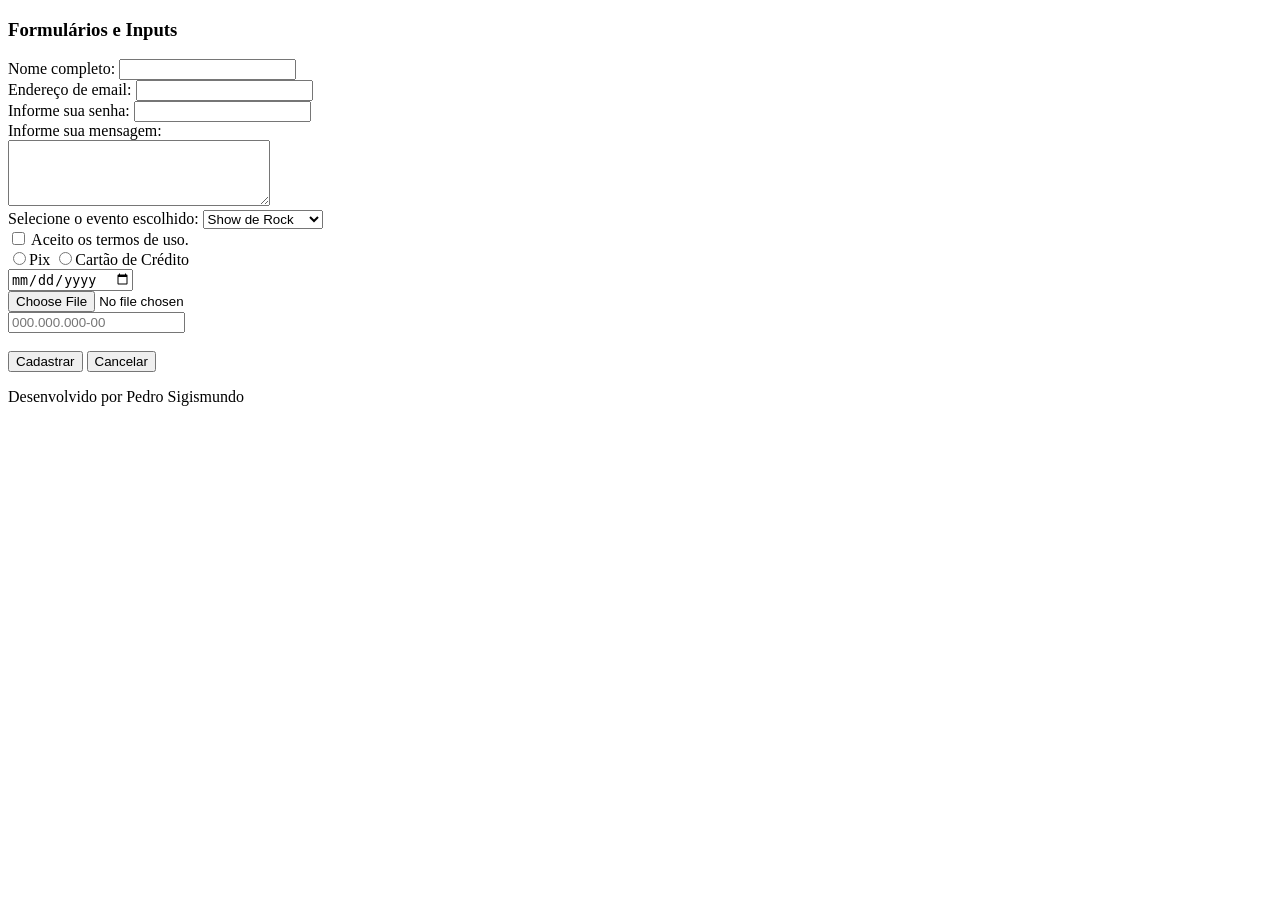
<file: exemplo-form/index.html>
<!DOCTYPE html>
<html lang="pt-BR">
<head>
    <meta charset="UTF-8">
    <meta name="viewport" content="width=device-width, initial-scale=1.0">
    <title>Exemplo Formulário HTML</title>
</head>
<body>
    <header>
        <h3>Formulários e Inputs</h3>
    </header>

    <main>
            <form id="registerForm" method="post">
                <label for="nome"> Nome completo:</label>
                <input type="text" id="nome" name="nome" required />
                <br>
                <label for="email">Endereço de email:</label>
                <input type="email" id="email" name="email"  />
                <br>
                <label for="senha">Informe sua senha:</label>
                <input 
                type="password" 
                id="senha" 
                name="senha" 
                required 
                minlength="8" 
                title="A senha deve ter no minimo 8 caracteres"
                />
                <br>
                <label for="mesnsagem">Informe sua mensagem:</label>
                <br>
                <textarea id="mensagem" name="mensagem" rows="4" cols="30"></textarea>
                <br>
                <label for="evento">Selecione o evento escolhido:</label>
                <!-- Tag de seletor, ao selecionar uma das opções o value da option é atribuido ao nome do select. -->
                <!-- key:value -->
                <!-- evento:teatro -->
                <select id="evento" name="evento" >   
                    <option value="rock">Show de Rock</option>
                    <option value="modao">Sertanejo</option> 
                    <option value="teatro">Teatro: Comédia</option>    
                </select>
                <br>
                <!-- Input checkbox -> Opção de multipla escolha -->
                <label for="termos">
                    <input type="checkbox" id="termos" name="termos" required>
                    Aceito os termos de uso.
                </label>
                <br>
                <!-- Input type radio - Escolha única --> 
                <label><input type="radio" name="pagamento" value="pix"/>Pix</label>
                <label><input type="radio" name="pagamento" value="cartao"/>Cartão de Crédito</label>
                <br>
                <input type="date"/>
                <br>
                <input type="file"/>
                <br>
                <input 
                type="text" 
                id="cpd" 
                name="cpf" 
                placeholder="000.000.000-00" 
                required
                pattern="\d{3}\.\d{3}\.\d{3}-\d{2}"
                title="Formato esperado: 000.000.000-00"
                />
                <!-- Para o type radio funcionar ambos os uputs devem compartilhar o mesmo name -->
                <br>
                <br>
                <input type="submit" value="Cadastrar">     
                <button type="button" onclick="">Cancelar</button>           
            </form>
    </main>

    <footer>
        <p>Desenvolvido por Pedro Sigismundo</p>
    </footer>

    <script>
        document.getElementById('registerForm').addEventListener('submit', function (event) {
            event.preventDefault(); // Impede o comportamento padrão de envio de formulário (recarregamento)
            const nome = document.getElementById('nome').value;
            alert('Olá, '+nome+' cadastro enviado com sucesso');
        })
    </script>

</body>
</html>
</file>
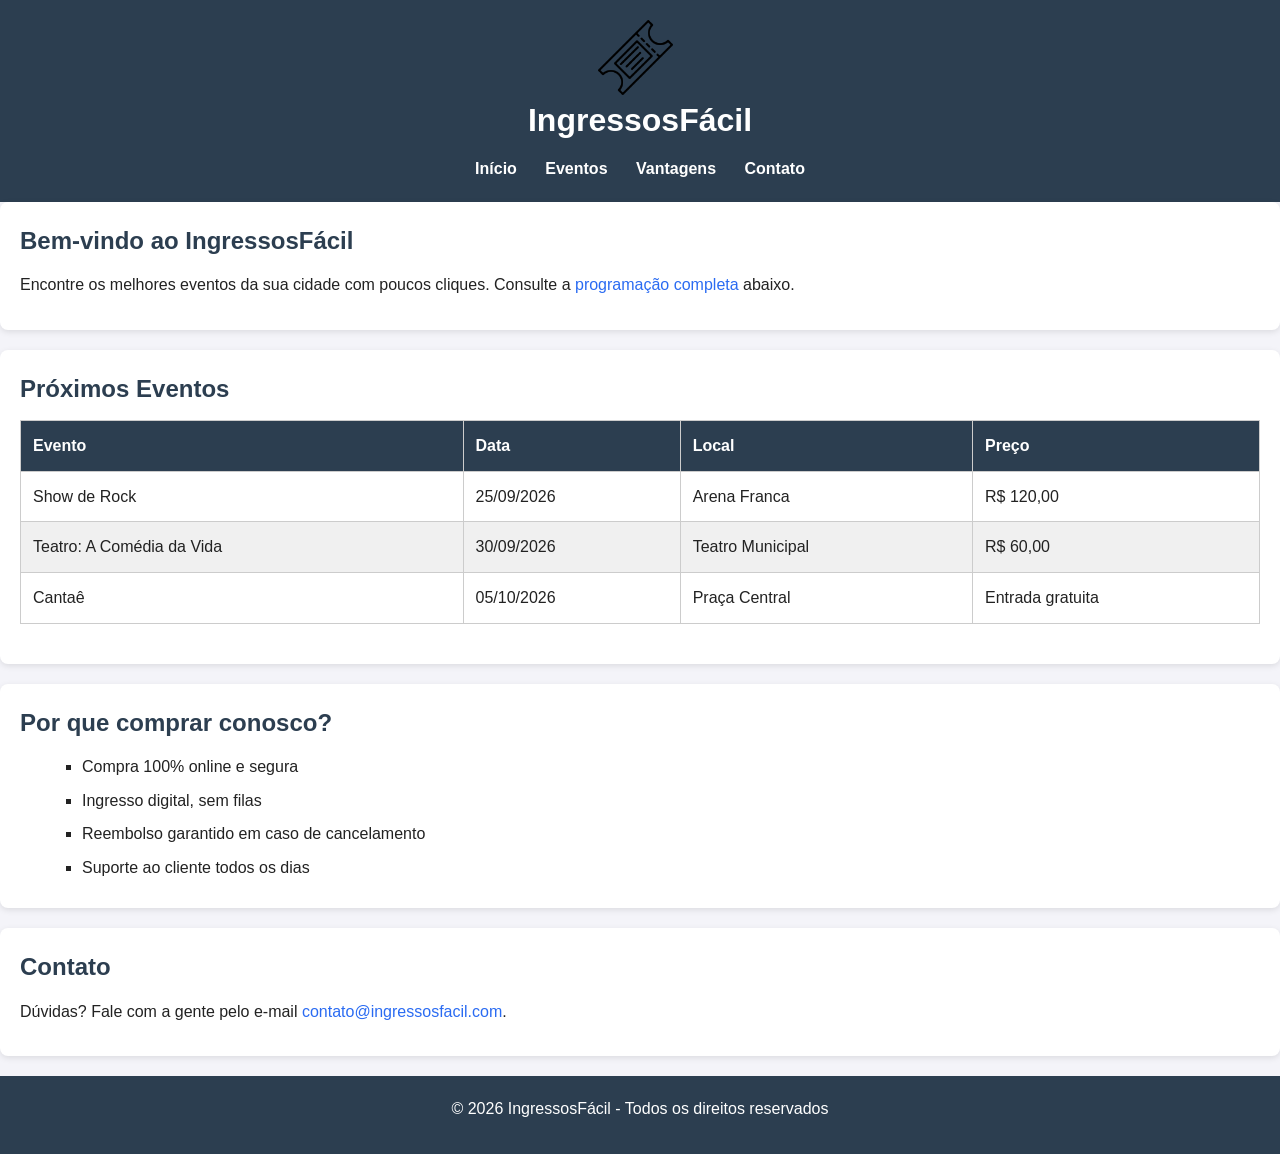
<file: exemplo-propriedades-css/index.html>
<!DOCTYPE html>
<html lang="pt-BR">
<head>
    <meta charset="UTF-8">
    <meta name="viewport" content="width=device-width, initial-scale=1.0">
    <title>IngressosFácil</title>
    <link rel="stylesheet" href="styles.css">
</head>
<body>

    <header>
        <div class="logo">
            <img src="logo.png" alt="Logo do site">
            <h1>IngressosFácil</h1>
        </div>
        <nav>
            <ul>
                <li><a href="#home">Início</a></li>
                <li><a href="#eventos">Eventos</a></li>
                <li><a href="#vantagens">Vantagens</a></li>
                <li><a href="#contato">Contato</a></li>
            </ul>
        </nav>
    </header>

    <main>
        <section id="home">
            <h2>Bem-vindo ao IngressosFácil</h2>
            <p>Encontre os melhores eventos da sua cidade com poucos cliques. Consulte a <a href="#eventos">programação completa</a> abaixo.</p>
        </section>

        <section id="eventos">
            <h2>Próximos Eventos</h2>
            <table>
                <thead>
                    <tr>
                        <th>Evento</th>
                        <th>Data</th>
                        <th>Local</th>
                        <th>Preço</th>
                    </tr>
                </thead>
                <tbody>
                    <tr>
                        <td>Show de Rock</td>
                        <td>25/09/2026</td>
                        <td>Arena Franca</td>
                        <td>R$ 120,00</td>
                    </tr>
                    <tr>
                        <td>Teatro: A Comédia da Vida</td>
                        <td>30/09/2026</td>
                        <td>Teatro Municipal</td>
                        <td>R$ 60,00<tronômico</td>
                    </tr>
                    <tr>
                        <td>Cantaê</td>
                        <td>05/10/2026</td>
                        <td>Praça Central</td>
                        <td>Entrada gratuita</td>
                    </tr>
                </tbody>
            </table>
        </section>

        <section id="vantagens">
            <h2>Por que comprar conosco?</h2>
            <ul>
                <li>Compra 100% online e segura</li>
                <li>Ingresso digital, sem filas</li>
                <li>Reembolso garantido em caso de cancelamento</li>
                <li>Suporte ao cliente todos os dias</li>
            </ul>
        </section>

        <section id="contato">
            <h2>Contato</h2>
            <p>Dúvidas? Fale com a gente pelo e-mail <a href="mailto:contato@ingressosfacil.com">contato@ingressosfacil.com</a>.</p>
        </section>
    </main>

    <footer>
        <p>&copy; 2026 IngressosFácil - Todos os direitos reservados</p>
    </footer>

</body>
</html>
</file>
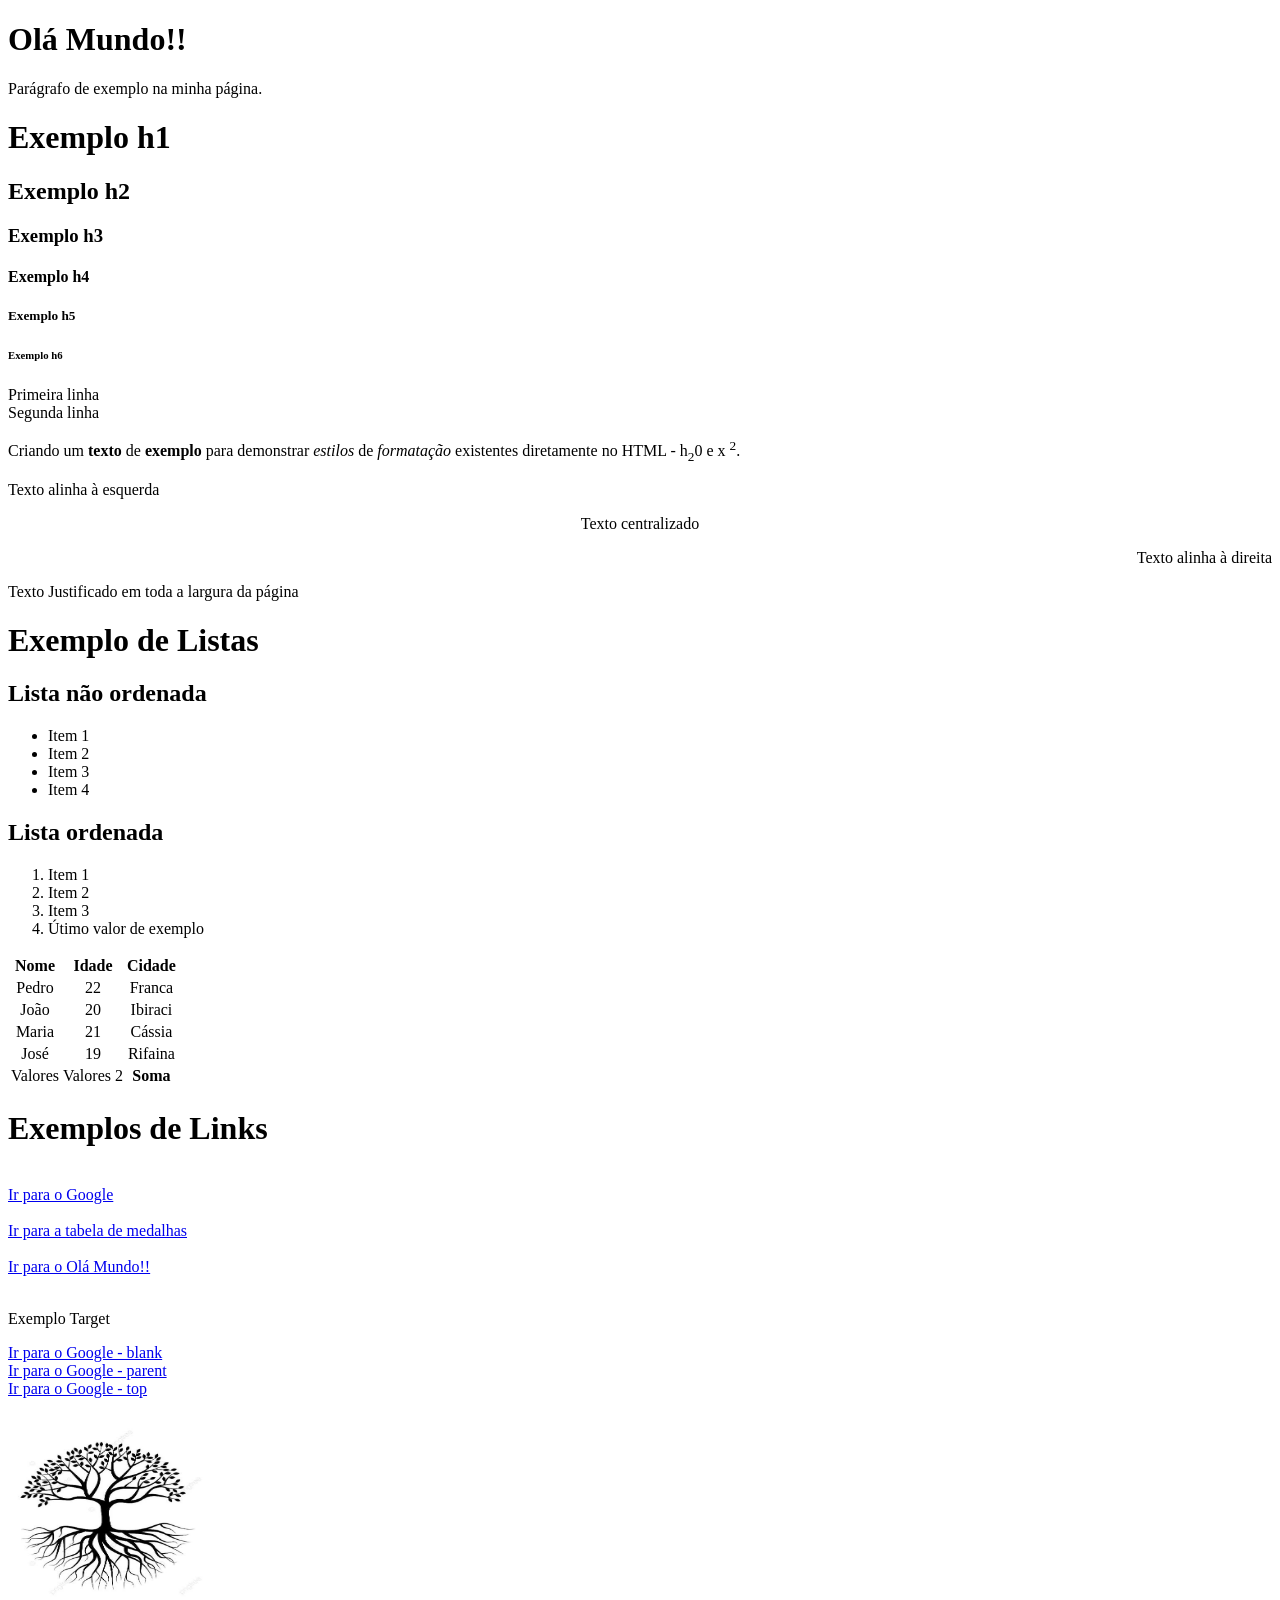
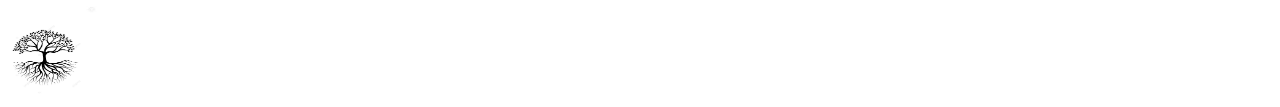
<file: page/index.html>
<!DOCTYPE html>
<html lang="en">
<head>
    <meta charset="UTF-8">
    <meta name="viewport" content="width=device-width, initial-scale=1.0">
    <meta name="description" content="Este é um exemplo de HTML. ">
    <title>Minha primeira página</title>
    <link rel="icon" href="https://encrypted-tbn0.gstatic.com/images?q=tbn:ANd9GcRQjnZHPMgER1gCDBDN5hpcTjl9JSUEjORA7B2nT1E2D4xdpdQu9wdueoXH&s=10">
</head>
<body>
    <h1 id="secao-inicio"> Olá Mundo!!</h1>
    <p>Parágrafo de exemplo na minha página.</p>

    <h1>Exemplo h1</h1>
    <h2>Exemplo h2</h2>
    <h3>Exemplo h3</h3>
    <h4>Exemplo h4</h4>
    <h5>Exemplo h5</h5>
    <h6>Exemplo h6</h6>

    <p>
        Primeira linha <br>
        Segunda linha
    </p>

    <p>Criando um <strong>texto</strong> de <b>exemplo</b> para demonstrar <i>estilos</i> de <em>formatação</em> existentes diretamente no HTML - h<sub>2</sub>0 e x <sup>2</sup>.</p>

    <p align="left">Texto alinha à esquerda</p>
    <p align="center">Texto centralizado</p>
    <p align="right">Texto alinha à direita</p>
    <p align="justify">Texto Justificado em toda a largura da página</p>

    <h1>Exemplo de Listas</h1>

    <h2>Lista não ordenada</h2>
    <ul>
        <li> Item 1</li>
        <li> Item 2</li>
        <li> Item 3</li>
        <li> Item 4</li>
    </ul>    
    <h2>Lista ordenada</h2>
    <ol>
        <li> Item 1</li>
        <li> Item 2</li>
        <li> Item 3</li>
        <li> Útimo valor de exemplo</li>
    </ol>

    <table>
        <thead>
            <tr>
                <th>Nome</th>
                <th>Idade</th>
                <th>Cidade</th>
            </tr>
        </thead>
        <tboby>
            <tr>
                <td align="center">Pedro</td>
                <td align="center">22</td>
                <td align="center">Franca</td>
            </tr>
            <tr>
                <td align="center">João</td>
                <td align="center">20</td>
                <td align="center">Ibiraci</td>
            </tr>
            <tr>
                <td align="center">Maria</td>
                <td align="center">21</td>
                <td align="center">Cássia</td>
            </tr>
            <tr>
                <td align="center">José</td>
                <td align="center">19</td>
                <td align="center">Rifaina</td>
            </tr>
        </tboby>
        <tfoot>
            <tr>
                <td align="center">Valores</td>
                <td align="center">Valores 2</td>
                <th>Soma</th>
            </tr>
        </tfoot>
    </table>

    <h1>Exemplos  de Links</h1>
    <br>

    <a href="https://www.google.com" >Ir para o Google</a>
    <br>
    <br>
    <a href="./exemplo-table/table.html">Ir para a tabela de medalhas</a>
    <br>
    <br>
    <a href="#secao-inicio">Ir para o Olá Mundo!!</a>
    <br>
    <br>
    <p>Exemplo Target</p>
    <a href="https://www.google.com" target="_blank" rel="noopener noreferrer">Ir para o Google - blank</a>
    <br>
    <a href="https://www.google.com" target="_parent">Ir para o Google - parent</a>
    <br>
    <a href="https://www.google.com" target="_top">Ir para o Google - top</a>
    <br>
    <br>
    <img src ="./arvore.jpg" alt="Logotipo da empresa" width="200" height="200">
    <br>
    <a href="https://www.google.com" target="_blank" rel="noopener noreferrer">
        <img src="./arvore.jpg" width="75" height="75">
    </a>


</body>
</html>
</file>
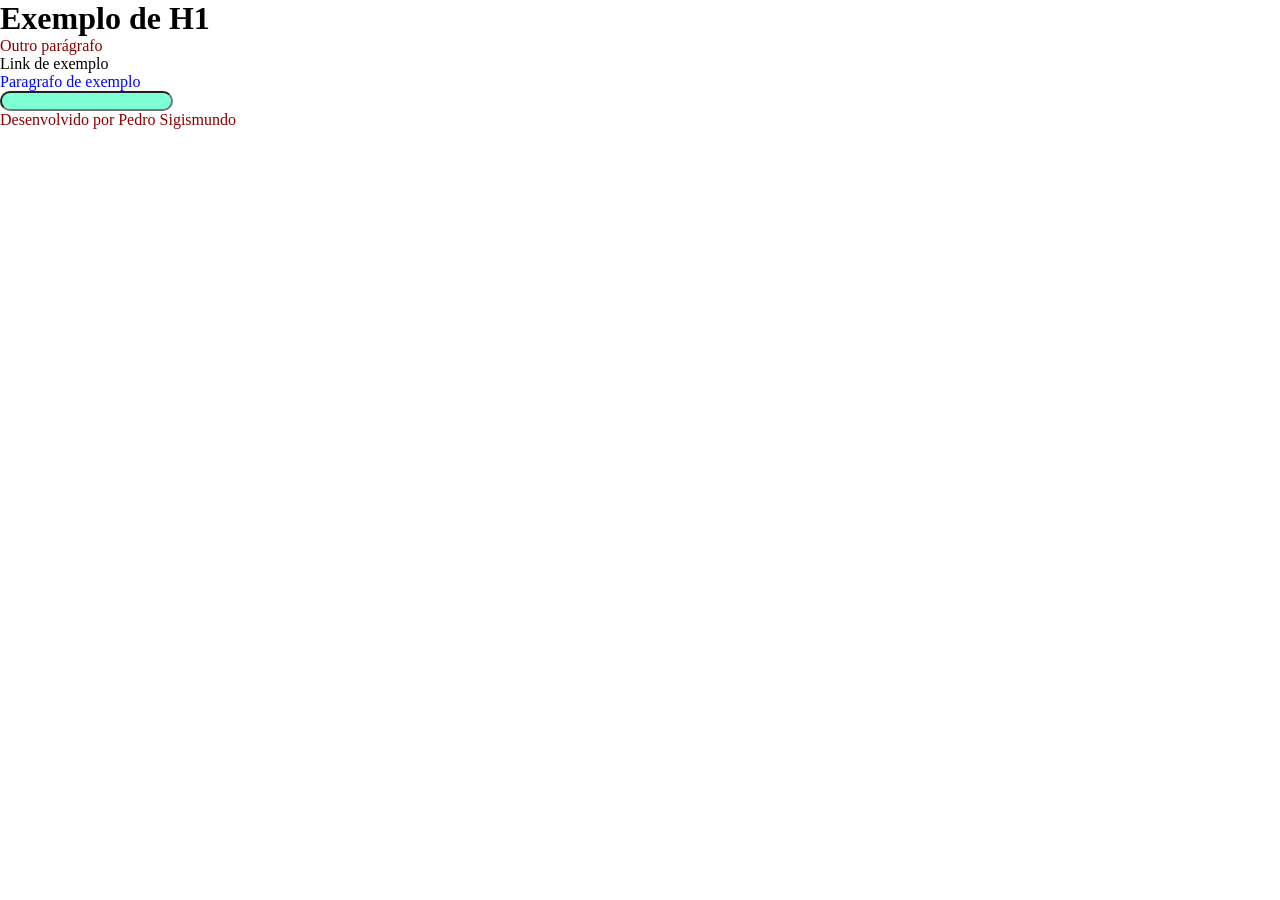
<file: page/exemplo-css/index.html>
<!DOCTYPE html>
<html lang="pt-BR">
<head>
    <meta charset="UTF-8">
    <meta name="viewport" content="width=device-width, initial-scale=1.0">
    <title>Exemplo CSS</title>
    <link rel="stylesheet" href="./styles.css">
</head>
<body>
    <header>
        <h1>Exemplo de H1</h1>
        <p>Outro parágrafo</p>
    </header>
    <main>
        <a>Link de exemplo</a>
        <p
        class="exemplo-classe">Paragrafo de exemplo</p>
        <input type="email" name="email" id="email" style="background-color: aquamarine;" />
    </main>
    <footer>
        <p> Desenvolvido por Pedro Sigismundo</p>
    </footer>
</body>
</html>
</file>
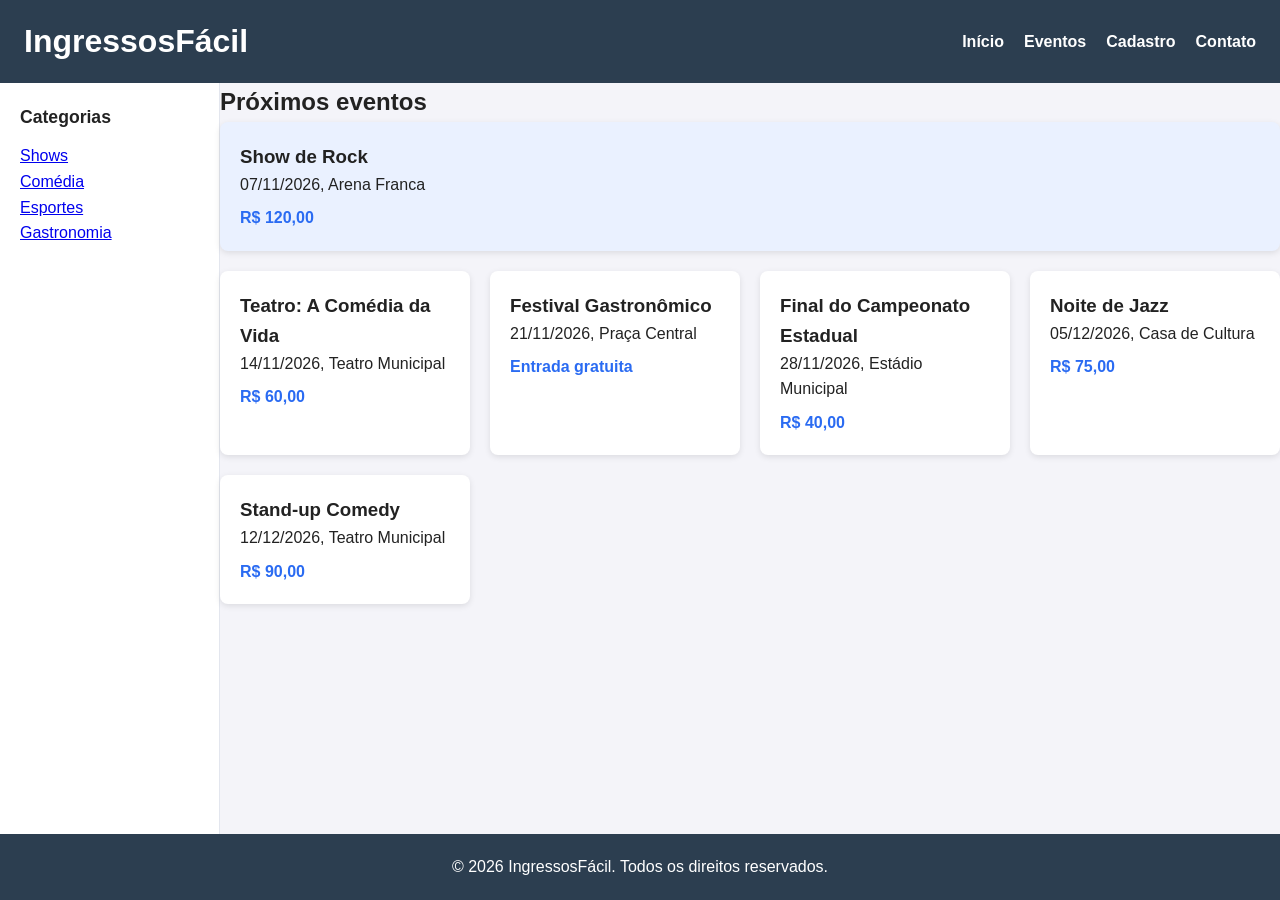
<file: page/exemplo-grid/index.html>
<!DOCTYPE html>
<html lang="pt-BR">
<head>
    <meta charset="UTF-8">
    <meta name="viewport" content="width=device-width, initial-scale=1.0">
    <title>IngressosFácil</title>
    <link rel="stylesheet" href="styles.css">
</head>
<body>

    <header class="topo">
        <h1>IngressosFácil</h1>
        <nav class="menu-horizontal">
            <ul>
                <li><a href="index.html" class="ativo">Início</a></li>
                <li><a href="#eventos">Eventos</a></li>
                <li><a href="cadastro.html">Cadastro</a></li>
                <li><a href="#contato">Contato</a></li>
            </ul>
        </nav>
    </header>

    <aside class="lateral">
        <h2>Categorias</h2>
        <nav class="menu-vertical">
            <ul>
                <li><a href="#">Shows</a></li>
                <li><a href="#">Comédia</a></li>
                <li><a href="#">Esportes</a></li>
                <li><a href="#">Gastronomia</a></li>
            </ul>
        </nav>
    </aside>

    <main class="conteudo">
        <section id="eventos">
            <h2>Próximos eventos</h2>
            <div class="grade-eventos">
                <article class="evento destaque">
                    <h3>Show de Rock</h3>
                    <p>07/11/2026, Arena Franca</p>
                    <p class="preco">R$ 120,00</p>
                </article>
                <article class="evento">
                    <h3>Teatro: A Comédia da Vida</h3>
                    <p>14/11/2026, Teatro Municipal</p>
                    <p class="preco">R$ 60,00</p>
                </article>
                <article class="evento">
                    <h3>Festival Gastronômico</h3>
                    <p>21/11/2026, Praça Central</p>
                    <p class="preco">Entrada gratuita</p>
                </article>
                <article class="evento">
                    <h3>Final do Campeonato Estadual</h3>
                    <p>28/11/2026, Estádio Municipal</p>
                    <p class="preco">R$ 40,00</p>
                </article>
                <article class="evento">
                    <h3>Noite de Jazz</h3>
                    <p>05/12/2026, Casa de Cultura</p>
                    <p class="preco">R$ 75,00</p>
                </article>
                <article class="evento">
                    <h3>Stand-up Comedy</h3>
                    <p>12/12/2026, Teatro Municipal</p>
                    <p class="preco">R$ 90,00</p>
                </article>
            </div>
        </section>
    </main>

    <footer class="rodape">
        <p id="contato">&copy; 2026 IngressosFácil. Todos os direitos reservados.</p>
    </footer>

</body>
</html>
</file>
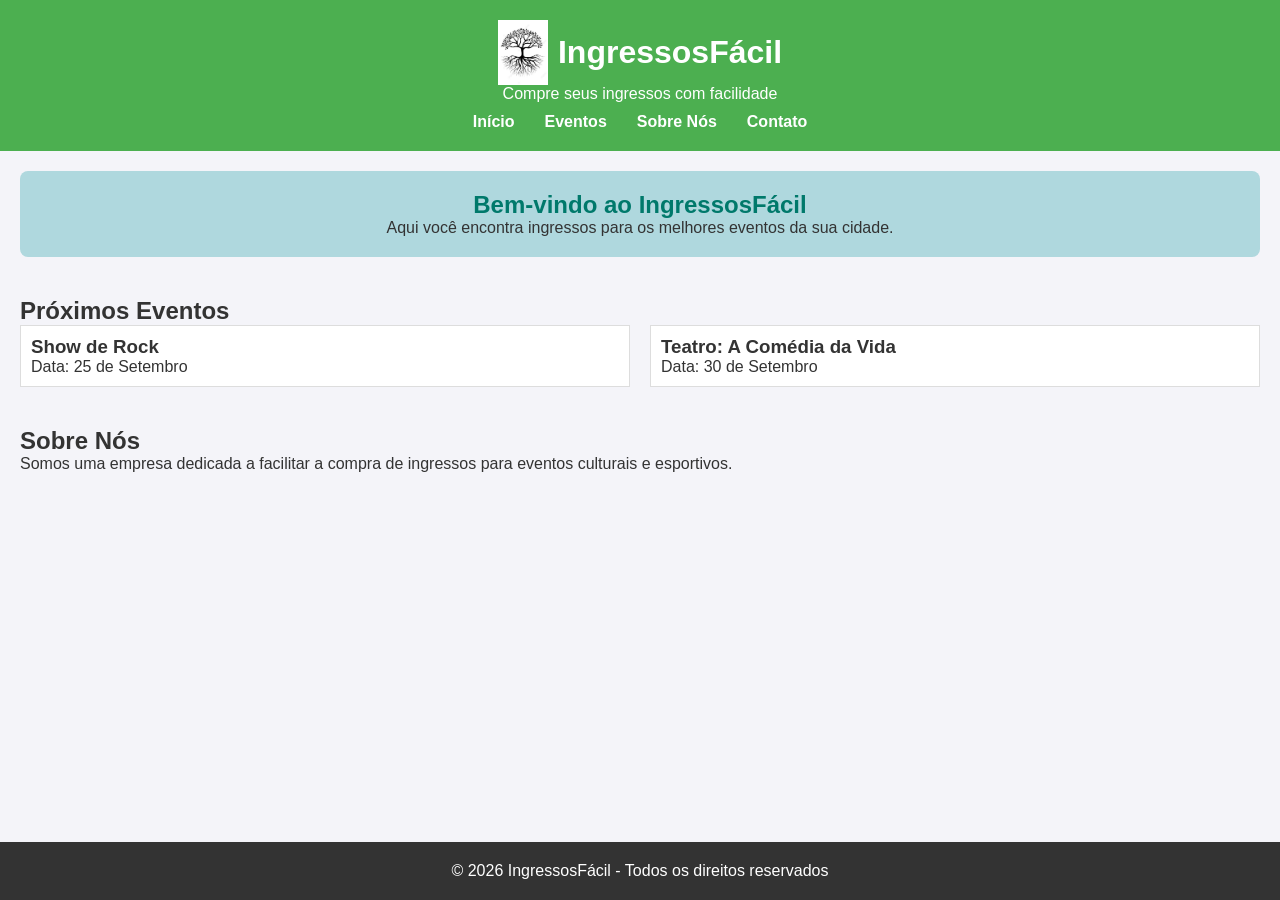
<file: page/venda-ingressos/index.html>
<!DOCTYPE html>
<html lang="pt-BR">
<head>
    <meta charset="UTF-8">
    <meta name="viewport" content="width=device-width, initial-scale=1.0">
    <title>Página Inicial - Venda de Ingressos</title>
    <link rel="stylesheet" href="styles.css">
</head>
<body>

    <header>
        <div class="logo">
            <img src="../arvore.jpg" alt="Logo do site">
            <h1>IngressosFácil</h1>
        </div>
        <p>Compre seus ingressos com facilidade</p>
        <nav>
            <ul>
                <li><a href="#home">Início</a></li>
                <li><a href="#eventos">Eventos</a></li>
                <li><a href="#sobre">Sobre Nós</a></li>
                <li><a href="#contato">Contato</a></li>
            </ul>
        </nav>
    </header>

    <main>
        <section id="home">
            <h2>Bem-vindo ao IngressosFácil</h2>
            <p>Aqui você encontra ingressos para os melhores eventos da sua cidade.</p>
        </section>

        <section id="eventos">
            <h2>Próximos Eventos</h2>
            <div class="eventos-container">
                <div class="evento-item">
                    <h3>Show de Rock</h3>
                    <p>Data: 25 de Setembro</p>
                </div>
                <div class="evento-item">
                    <h3>Teatro: A Comédia da Vida</h3>
                    <p>Data: 30 de Setembro</p>
                </div>
            </div>
        </section>

        <section id="sobre">
            <h2>Sobre Nós</h2>
            <p>Somos uma empresa dedicada a facilitar a compra de ingressos para eventos culturais e esportivos.</p>
        </section>
    </main>

    <footer>
        <p>&copy; 2026 IngressosFácil - Todos os direitos reservados</p>
    </footer>
</body>
</html>
</file>
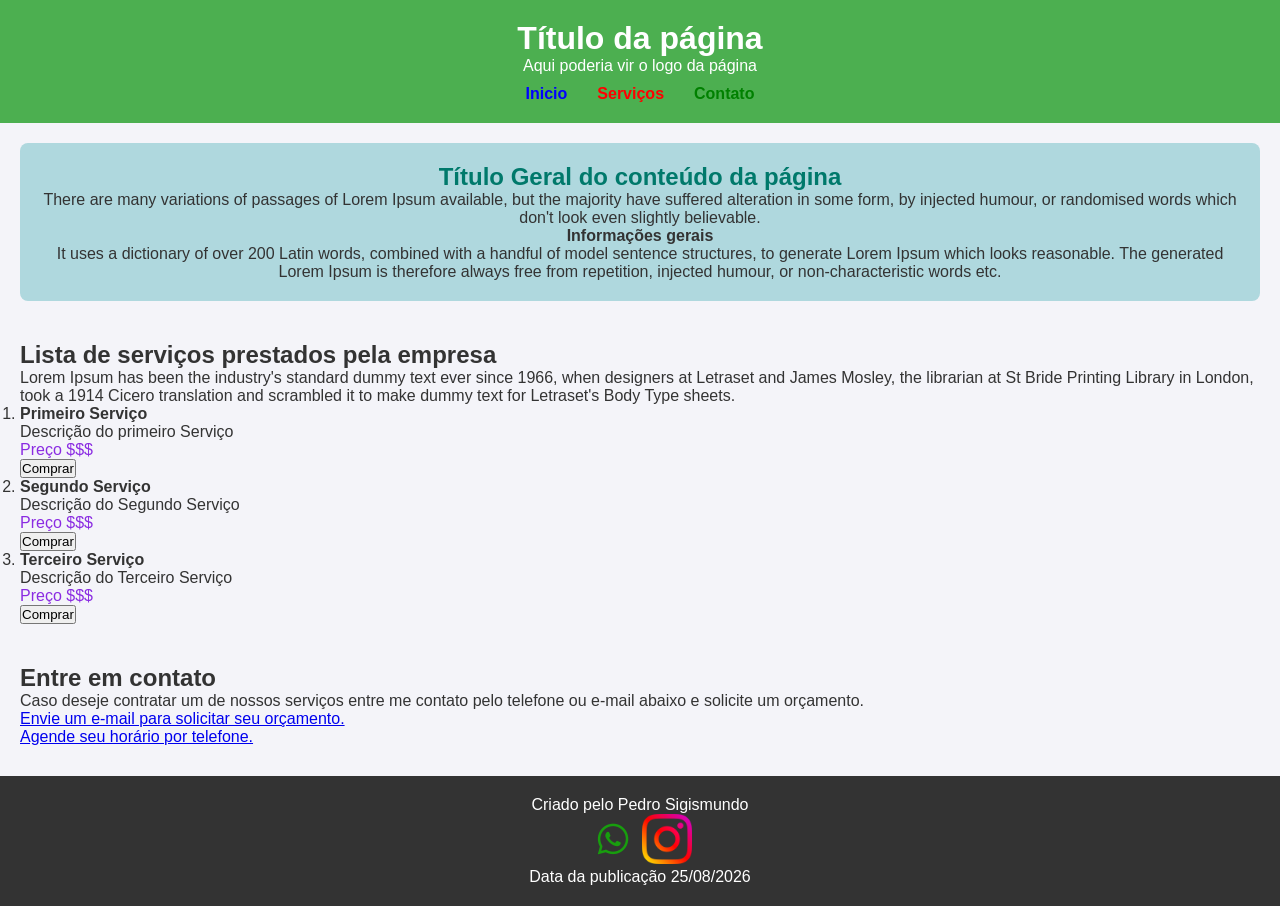
<file: page/semantica.html>
<!DOCTYPE html>
<html lang="pt-BR">
<head>
    <meta charset="UTF-8">
    <meta name="viewport" content="width=device-width, initial-scale=1.0">
    <title>Exemplo estrutura semantica HTML</title>
    <link rel="stylesheet" href="./venda-ingressos/styles.css">
</head>
<body>
    <header>
        <h1>Título da página</h1>
        <p>Aqui poderia vir o logo da página</p>
        <nav>
            <ul>
                <li><a href="#home" style="text-decoration: none; color:blue;">Inicio</a></li>
                <li><a href="#services" style="text-decoration: none; color:red;">Serviços</a></li>
                <li><a href="#contact" style="text-decoration: none; color:green;">Contato</a></li>
            </ul>
        </nav>
    </header>
    
    <main>
        <section id="home">
            <h2> Título Geral do conteúdo da página</h2>
            <p>There are many variations of passages of Lorem Ipsum available, but the majority have suffered alteration in some form, by injected humour, or randomised words which don't look even slightly believable.</p>
    
            <article>
                <h4>Informações gerais</h4>
                It uses a dictionary of over 200 Latin words, combined with a handful of model sentence structures, to generate Lorem Ipsum which looks reasonable. The generated Lorem Ipsum is therefore always free from repetition, injected humour, or non-characteristic words etc.
            </article>
        </section>
        <section id="services">
            <h2> Lista de serviços prestados pela empresa</h2>
            <p>
                Lorem Ipsum has been the industry's standard dummy text ever since 1966, when designers at Letraset and James Mosley, the librarian at St Bride Printing Library in London, took a 1914 Cicero translation and scrambled it to make dummy text for Letraset's Body Type sheets. 
            </p>
            <ol>
                <li>
                    <div>
                        <h4>Primeiro Serviço</h4>
                        <p>Descrição do primeiro Serviço</p>
                        <p style="color: blueviolet;">Preço $$$</p>
                        <button>Comprar</button>
                    </div>
                </li>
                <li>
                    <div>
                        <h4>Segundo Serviço</h4>
                        <p>Descrição do Segundo Serviço</p>
                        <p style="color: blueviolet;">Preço $$$</p>
                        <button>Comprar</button>
                    </div>
                </li>
                <li>
                    <div>
                        <h4>Terceiro Serviço</h4>
                        <p>Descrição do Terceiro Serviço</p>
                        <p style="color: blueviolet;">Preço $$$</p>
                        <button>Comprar</button>
                    </div>
                </li>
            </ol>
        </section>
        <section id="contact">
            <h2> Entre em contato </h2>
            <p> Caso deseje contratar um de nossos serviços entre me contato pelo telefone ou e-mail abaixo e solicite um orçamento.</p>
            <a href="mailto:contato@exemplo.com">Envie um e-mail para solicitar seu orçamento.</a>
            <br>
            <a href="tel:+5511999999999">Agende seu horário por telefone.</a>
        </section>

    </main>
    <footer>
        <p> Criado pelo Pedro Sigismundo</p>
        <img src="./images/wahtsapp.png" alt="Icone WhatsApp" width="50" height="50"> 
        <img src="./images/instagram.png" alt="Icone Instagram" width="50" height="50">
        <p> Data da publicação 25/08/2026</p>
    </footer>


</body>
</html>
</file>
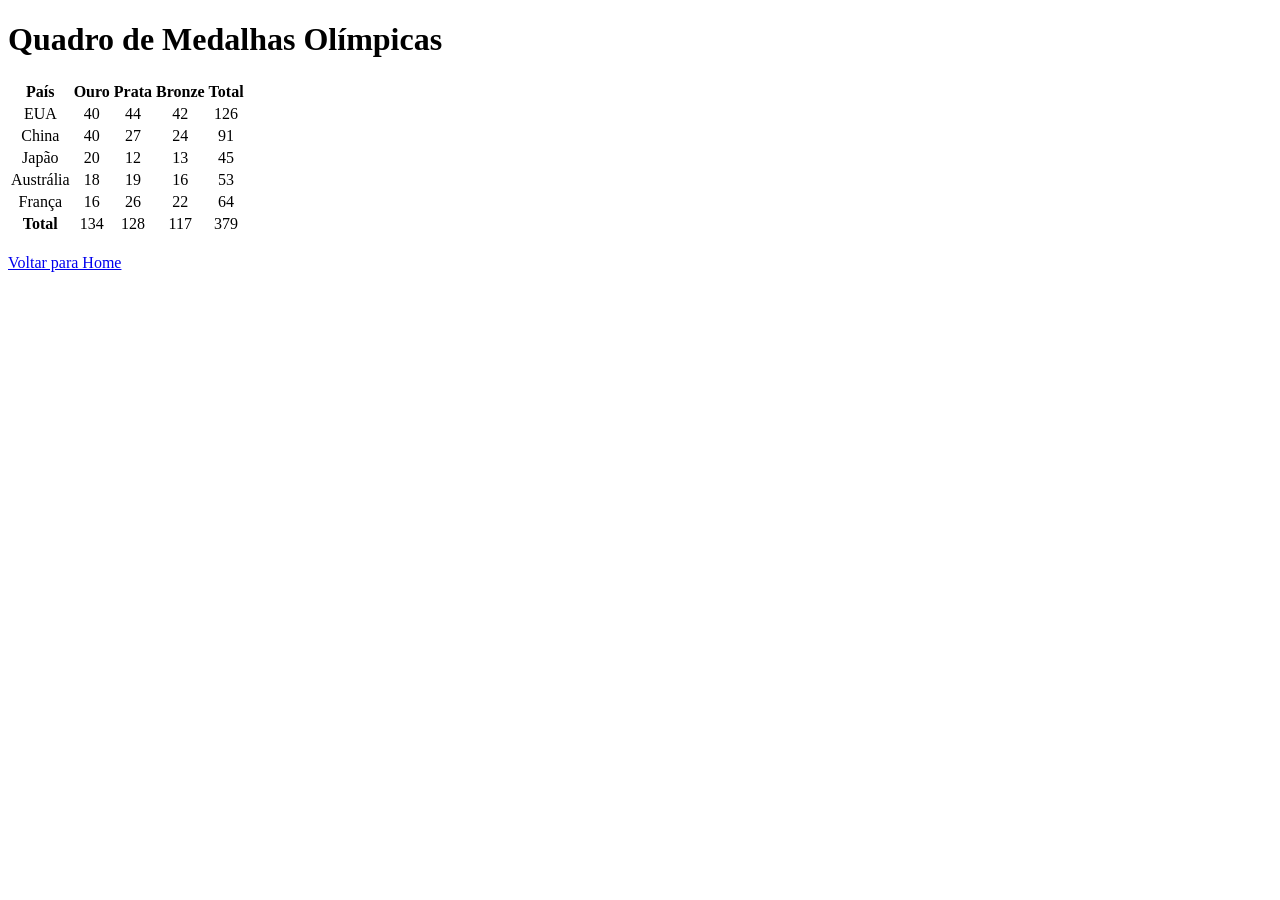
<file: page/exemplo-table/table.html>
<!DOCTYPE html>
<html lang="en">
<head>
    <meta charset="UTF-8">
    <meta name="viewport" content="width=device-width, initial-scale=1.0">
    <title>Página de exemplo - Table</title>
</head>
<body>
    <h1>Quadro de Medalhas Olímpicas</h1>
    <table>
        <thead>
            <tr>
                <th>País</th>
                <th>Ouro</th>
                <th>Prata</th>
                <th>Bronze</th>
                <th>Total</th>
            </tr>
        </thead>
        <tbody>
            <tr>
                <td align="center">EUA</td>
                <td align="center">40</td>
                <td align="center">44</td>
                <td align="center">42</td>
                <td align="center">126</td>
            </tr>
            <tr>
                <td align="center">China</td>
                <td align="center">40</td>
                <td align="center">27</td>
                <td align="center">24</td>
                <td align="center">91</td>
            </tr>
            <tr>
                <td align="center">Japão</td>
                <td align="center">20</td>
                <td align="center">12</td>
                <td align="center">13</td>
                <td align="center">45</td>
            </tr>
            <tr>
                <td align="center">Austrália</td>
                <td align="center">18</td>
                <td align="center">19</td>
                <td align="center">16</td>
                <td align="center">53</td>
            </tr>
            <tr>
                <td align="center">França</td>
                <td align="center">16</td>
                <td align="center">26</td>
                <td align="center">22</td>
                <td align="center">64</td>

            </tr>
        </tbody>
        <tfoot>
            <tr>
                <th>Total</th>
                <td align="center">134</td>
                <td align="center">128</td>
                <td align="center">117</td>
                <td align="center">379</td>
            </tr>
        </tfoot>
    </table>

    <br>
    <a href="../index.html">Voltar para Home</a>
</body>
</html>
</file>
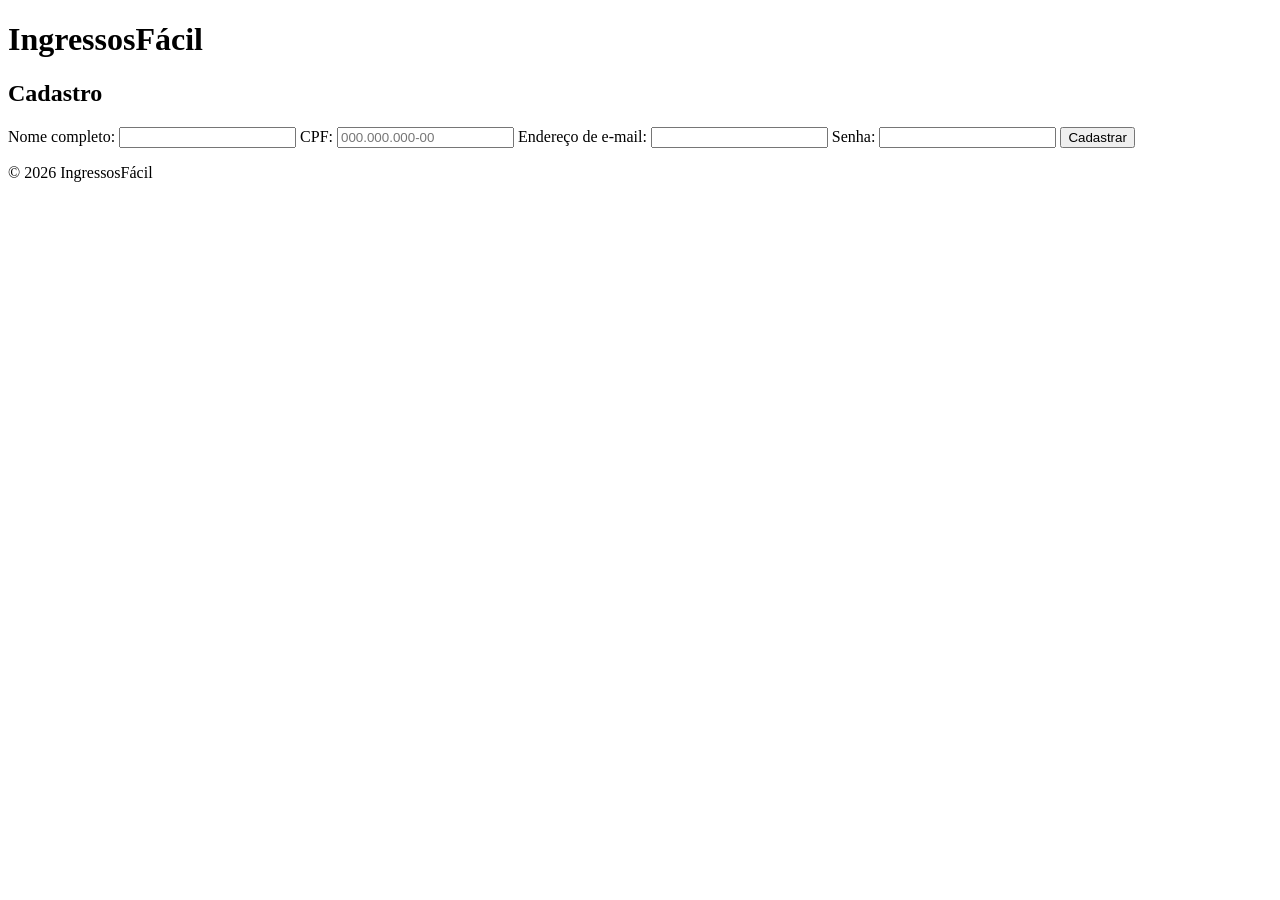
<file: page/venda-ingressos/cadastro.html>
<!DOCTYPE html>
<html lang="pt-BR">
<head>
    <meta charset="UTF-8">
    <meta name="viewport" content="width=device-width, initial-scale=1.0">
    <title>Cadastro - IngressosFácil</title>
</head>
<body>
    <header>
        <h1>IngressosFácil</h1>
    </header>

    <main>
        <section id="home">
            <h2>Cadastro</h2>
        </section>
        <section>
            <form id="registerForm" method="POST">
                <label for="nome">Nome completo:</label>
                <input type="text" id="nome" name="nome" required minlength="3" />

                <label for="cpf">CPF:</label>
                <input
                    type="text"
                    id="cpf"
                    name="cpf"
                    required
                    pattern="\d{3}\.\d{3}\.\d{3}-\d{2}"
                    placeholder="000.000.000-00"
                    title="Formato esperado: 000.000.000-00"
                />

                <label for="email">Endereço de e-mail:</label>
                <input type="email" id="email" name="email" required />

                <label for="senha">Senha:</label>
                <input type="password" id="senha" name="senha" required minlength="8" />

                <input type="submit" value="Cadastrar" />
            </form>
        </section>
    </main>

    <footer>
        <p>&copy; 2026 IngressosFácil</p>
    </footer>

    <script>
        document.getElementById('registerForm').addEventListener('submit', function (event) {
            event.preventDefault();

            const nome = document.getElementById('nome').value;
            const cpf = document.getElementById('cpf').value;
            const email = document.getElementById('email').value;

            alert(`Cadastro recebido!\nNome: ${nome}\nCPF: ${cpf}\nE-mail: ${email}`);
        });
    </script>
</body>
</html>
</file>
<file: exemplo-propriedades-css/styles.css>
*{
    margin: 0;
    padding: 0;
    box-sizing: border-box;
}

body {
    font-family: 'Segoe UI', Arial, sans-serif;
    color: #222;
    background-color: #f4f4f9;
    line-height: 1.6;
}

h2 {
    font-size: 1.5rem;
    margin-bottom: 12px;
    color: #2c3e50;
}

p{
    margin-bottom: 12px;
}

a {
    color: #2a6bf2;
    text-decoration: none;
}

/* a:hover {
    text-decoration: underline;
} */

nav a {
    color: white;
    font-weight: bold;
    text-decoration: nome;
}

nav a:hover{
    text-decoration: underline;
}

nav ul {
    list-style: none;
}

nav {
    background-color: #2c3e50;
}

nav li {
    display: inline-block;
    margin: 0 12px;
}

#vantagens ul {
    list-style-type: square;
    margin-left: 5%;
}

#vantagens li {
    margin-bottom: 8px;
}

table {
    width: 100%;
    border-collapse: collapse;
    margin-bottom: 20px;
}

th, td {
    padding: 12px;
    border: 1px solid #ccc;
    text-align: left;
}

thead {
    background-color: #2c3e50;
    color: white;
}

tbody tr:nth-child(even){
    background-color: #f0f0f0;
}

main section {
    background-color: white;
    padding: 20px;
    margin-bottom: 20px;
    border-radius: 8px;
    box-shadow: 0 2px 6px rgba(0,0,0,0.1);
}

header {
    background-color: #2c3e50;
    color: white;
    padding: 20px;
    text-align: center;
}

header .logo {
    margin-bottom: 10px;
}

header .logo img {
    width: 75px;
    margin-right: 10px;
    vertical-align: middle;

}

footer {
    background-color: #2c3e50;
    color: white;
    text-align: center;
    padding: 20px;
}
</file>
<file: page/exemplo-css/styles.css>
/*Seletor universal*/
*{ 
    margin: 0; /*Margin é o espaço externo*/
    padding: 0; /*Padding é o espaço interno*/
    box-sizing: border-box;
}

/*Seletor por TAG*/
p { 
    color:darkred

 /*Seletor de Classes*/
}
.exemplo-classe{
    color: rgb(0, 4, 255);
}

 /*Seletor por ID*/
#email{
    background-color: darkgray;
    height: 20px;
    border-radius: 25px;
}
</file>
<file: page/exemplo-grid/styles.css>
* {
    margin: 0;
    padding: 0;
    box-sizing: border-box;
}

body {
    font-family: 'Segoe UI', Arial, sans-serif;
    line-height: 1.6;
    background-color: #f4f4f9;
    color: #222;
    min-height: 100vh;
    display: grid;
    grid-template-columns: 220px 1fr;
    grid-template-rows: auto 1fr auto;
    grid-template-areas: 
        "topo topo"
        "lateral conteudo"
        "rodape rodape";
}

.topo {grid-area: topo;}
.lateral {grid-area: lateral;}
.conteudo {grid-area: conteudo;}
.rodape {grid-area: rodape;}

/* Iniciando a criação do Grid para Eventos*/
.grade-eventos {
    display: grid;
    grid-template-columns: repeat(auto-fit, minmax(250px, 1fr));
    gap: 20px;
}

/* auto-fit: O navegador cria quantas colunas forém possiveis de no minimo 250px*/


.evento {
    background-color: #fff;
    padding: 20px;
    border-radius: 8px;
    box-shadow: 0 2px 6px rgba(0, 0, 0, 0.1);
}

.evento .preco {
    margin-top: 8px;
    font-weight: bold;
    color: #2a6bf2;
}

.destaque {
    grid-column: 1 / -1;
    background-color: #eaf1ff;
}

.topo{
    display: flex;
    justify-content: space-between;
    align-items: center;
    flex-wrap: wrap;
    gap: 12px;
    padding: 16px 24px;
    background-color: #2c3e50;
    color: #fff;
}

.menu-horizontal ul {
    display:  flex;
    list-style: none;
    gap: 20px;
}

.menu-horizontal a{
    color: #fff;
    text-decoration: none;
    font-weight: bold;
}
/* ===== Lateral ===== */
.lateral {
    padding: 20px;
    background-color: #fff;
    border-right: 1px solid #e3e6ee;
}

.lateral h2 {
    font-size: 1.1rem;
    margin-bottom: 12px;
}

.menu-vertical ul {
    list-style: none;
}
/* ===== Rodapé ===== */
.rodape {
    padding: 20px;
    text-align: center;
    background-color: #2c3e50;
    color: #fff;
}


@media (max-width: 768px){
    body{
        grid-template-columns: 1fr;
        grid-template-rows: auto auto 1fr auto;
        grid-template-areas: 
        "topo"
        "lateral"
        "conteudo"
        "rodape";
    }
}
</file>
<file: page/venda-ingressos/styles.css>
* {
    margin: 0;
    padding: 0;
    box-sizing: border-box;
}

body {
    font-family: Arial, sans-serif;
    background-color: #f4f4f9;
    color: #333;
    min-height: 100vh;
    position: relative;
    padding-bottom: 100px;
}

header {
    background-color: #4CAF50;
    padding: 20px;
    text-align: center;
    color: white;
}

header .logo {
    display: flex;
    align-items: center;
    justify-content: center;
}

header .logo img {
    width: 50px;
    margin-right: 10px;
}

nav ul {
    list-style: none;
    display: flex;
    justify-content: center;
    margin-top: 10px;
}

nav ul li {
    margin: 0 15px;
}

nav ul li a {
    color: white;
    text-decoration: none;
    font-weight: bold;
}

nav ul li a:hover {
    text-decoration: underline;
}

main {
    padding: 20px;
}

main section {
    margin-bottom: 40px;
}

#home {
    background-color: #afd8de;
    padding: 20px;
    border-radius: 8px;
    text-align: center;
}

#home h2 {
    color: #00796b;
}

.eventos-container {
    display: flex;
    gap: 20px;
}

.evento-item {
    background-color: #fff;
    border: 1px solid #ddd;
    padding: 10px;
    flex: 1;
}

footer {
    background-color: #333;
    color: white;
    text-align: center;
    padding: 20px 0;
    width: 100%;
    position: absolute;
    bottom: 0;
}
</file>
